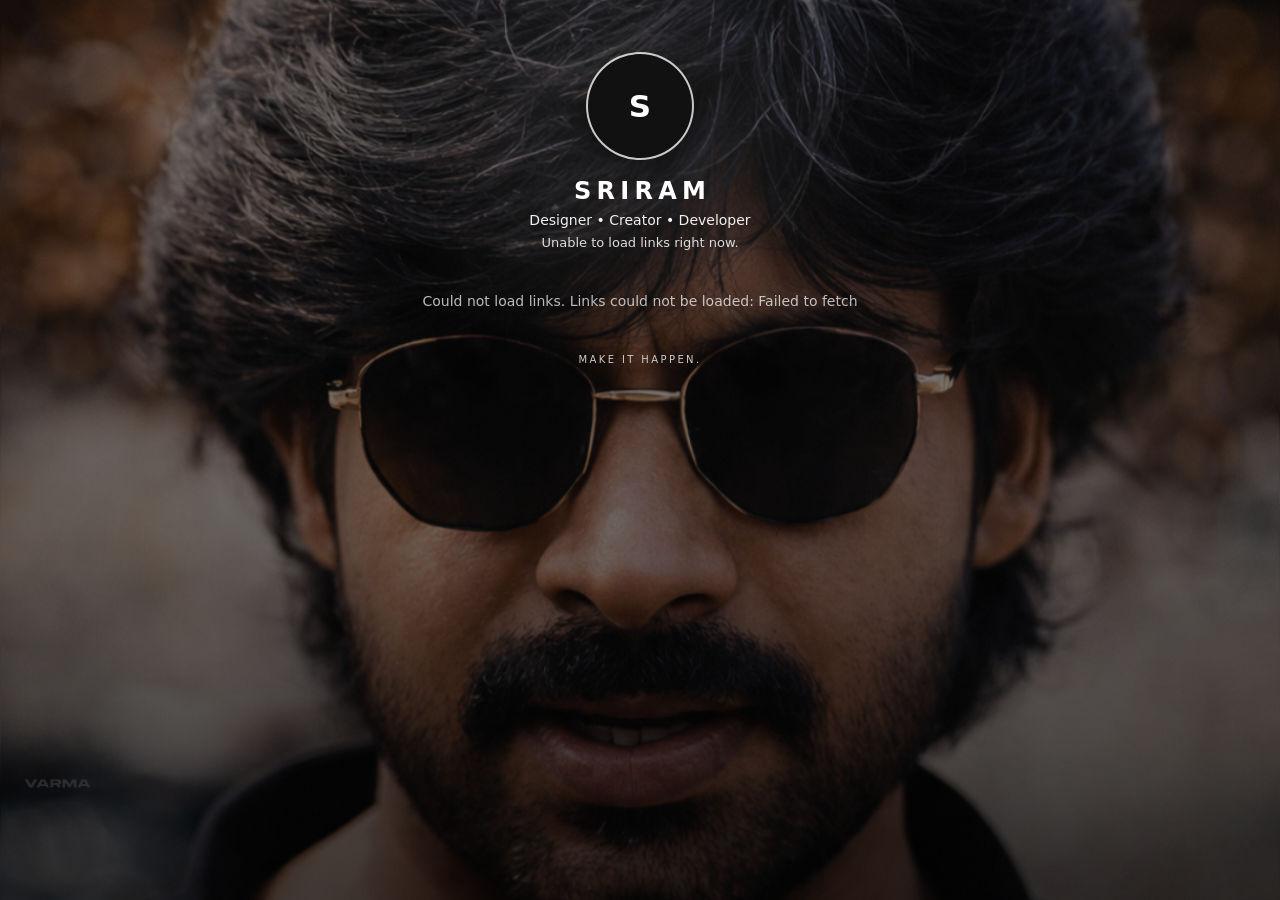
<file: index.html>
<!doctype html><html><head><meta charset="utf-8"><meta name="viewport" content="width=device-width,initial-scale=1"><title>Sriram | Links</title><link rel="stylesheet" href="styles.css?v=1.4"></head><body class="public"><div class="ambient"></div><main class="profile public-loading"><div class="avatar"><div class="avatar-inner" id="avatarInner">S</div></div><h1>SRIRAM</h1><p class="role">Designer • Creator • Developer</p><p class="tagline">Built for a bolder tomorrow.</p><section id="links" class="links"></section><p class="footer">MAKE IT HAPPEN.</p></main><script src="config.js"></script><script src="app.js?v=1.4"></script></body></html>
</file>
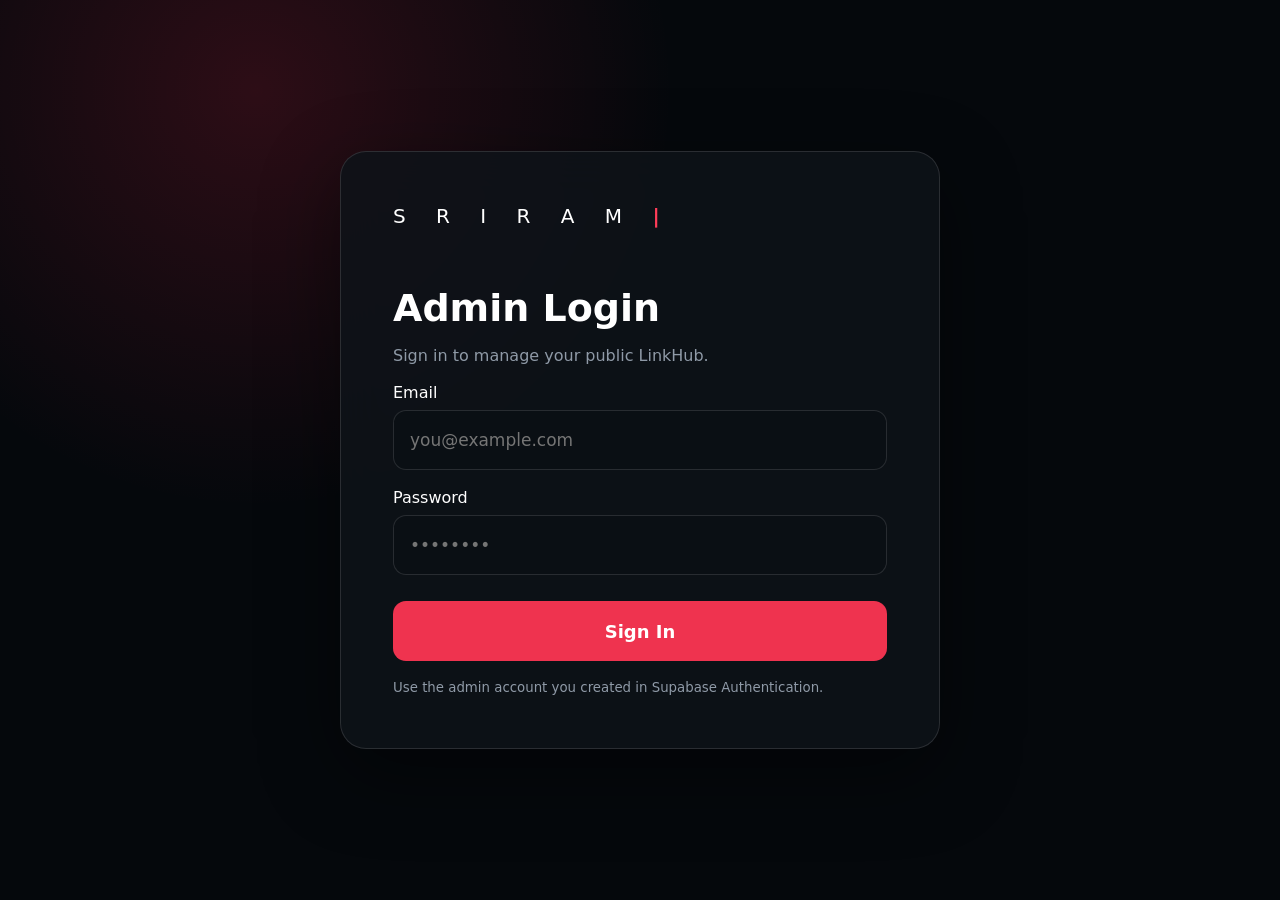
<file: admin.html>
<!doctype html><html><head><meta charset="utf-8"><meta name="viewport" content="width=device-width,initial-scale=1"><title>LinkHub Admin</title><link rel="stylesheet" href="styles.css?v=1.4"></head><body class="admin"><div id="loginGate" class="login-gate"><form id="loginForm" class="login-card"><div class="login-resize-handle" id="loginResizeHandle" aria-hidden="true"></div><div class="brand">S R I R A M <b>|</b></div><h2>Admin Login</h2><p>Sign in to manage your public LinkHub.</p><label>Email<input id="adminEmail" type="email" autocomplete="username" required placeholder="you@example.com"></label><label>Password<input id="adminPassword" type="password" autocomplete="current-password" required placeholder="••••••••"></label><button type="submit">Sign In</button><small id="loginMsg">Use the admin account you created in Supabase Authentication.</small></form></div><div id="adminApp" class="admin-app locked"><aside><div class="brand">S R I R A M <b>|</b></div><button class="nav active" data-tab="dashboard">⌂ Dashboard</button><button class="nav" data-tab="links">↗ Manage Links</button><button class="nav" data-tab="appearance">◈ Appearance</button><button class="nav" data-tab="analytics">⌁ Analytics</button><a class="nav" href="index.html" target="_blank">◉ Preview Site</a><button id="logoutBtn" class="nav">↪ Logout</button></aside><main class="admin-main"><header><div><h2 id="pageTitle">Dashboard</h2><p>Manage your link hub without touching code.</p></div><a class="preview-btn" href="index.html" target="_blank">Preview Site ↗</a></header><section id="dashboard" class="tab show"><div class="stats"><article><small>Total Visits</small><strong id="visits">0</strong></article><article><small>Total Clicks</small><strong id="clicks">0</strong></article><article><small>Click Rate</small><strong id="rate">0%</strong></article><article><small>Active Links</small><strong id="activeLinks">0</strong></article></div><div class="panel"><h3>Link Performance</h3><div id="performance"></div></div></section><section id="linksTab" class="tab"><div class="panel"><div class="panel-head"><div><h3>Manage Links</h3><p>Add, edit, hide or remove links.</p></div><button id="addLink">+ Add New Link</button></div><div id="linkEditor"></div></div></section><section id="appearance" class="tab"><div class="panel"><div class="panel-head"><div><h3>Appearance</h3><p>Changes save to Supabase automatically and appear live.</p></div><span class="autosave-status" id="autosaveStatus">Saved</span></div><div class="appearance-workspace"><div><div class="appearance-grid"><div><label>Display name<input id="displayName"></label><label>Bio<input id="bio"></label><label>Tagline<input id="tagline"></label><label>Profile logo / photo<input id="logoFile" type="file" accept="image/*"></label><button class="secondary" id="removeLogo" type="button">Remove custom logo</button><label>Profile picture size <span id="profileSizeValue">108px</span><input id="profileSize" type="range" min="64" max="160" value="108"></label><label>Background image<input id="bgFile" type="file" accept="image/*"></label><button class="secondary" id="removeBg" type="button">Use default background</button><label>Background darkness <span id="overlayValue"></span><input id="overlay" type="range" min="0" max="90"></label></div><div><h4>Link Tab Theme</h4><p class="hint">Themes style only the link tabs. Your page background and profile area stay unchanged.</p><div class="theme-picker"><button type="button" class="theme-card" data-theme="glass"><i class="theme-demo glass-demo"></i><b>Glassmorphism</b><small>Blurred glass</small></button><button type="button" class="theme-card" data-theme="minimal"><i class="theme-demo minimal-demo"></i><b>Minimal</b><small>Clean & simple</small></button><button type="button" class="theme-card" data-theme="dark"><i class="theme-demo dark-demo"></i><b>Dark</b><small>Deep black</small></button><button type="button" class="theme-card" data-theme="light"><i class="theme-demo light-demo"></i><b>Light</b><small>Soft & bright</small></button><button type="button" class="theme-card" data-theme="transparent"><i class="theme-demo transparent-demo"></i><b>Transparent</b><small>Background first</small></button></div><label>Accent color<input id="accent" type="color" value="#ffffff"></label><label>Button roundness<input id="radius" type="range" min="4" max="32"></label><label class="check-row"><input id="showLinkLogos" type="checkbox" checked> Show logos on link tabs</label><label>Link text alignment<select id="textAlign"><option value="left">Left</option><option value="center">Middle</option><option value="right">Right</option></select></label><label>Subtitle text size <span id="subtitleSizeValue">12px</span><input id="subtitleSize" type="range" min="9" max="20" value="12"></label><label>Subtitle opacity <span id="subtitleOpacityValue">68%</span><input id="subtitleOpacity" type="range" min="10" max="100" value="68"></label></div></div><p class="hint">These settings are stored in Supabase. Your GitHub Pages visitors see the latest saved design automatically.</p></div><div class="live-preview-wrap"><div class="preview-label"><span>Live Preview</span><a href="index.html" target="_blank">Open ↗</a></div><div class="phone-preview"><iframe id="livePreview" src="index.html?preview=1" title="Live preview"></iframe></div></div></div></div></section><section id="analytics" class="tab"><div class="stats"><article><small>Total Visits</small><strong id="aVisits">0</strong></article><article><small>Total Clicks</small><strong id="aClicks">0</strong></article></div><div class="panel"><div class="panel-head analytics-head"><div><h3>Clicks by Link</h3><p>See which destinations your visitors open most.</p></div><label class="range-label">Period<select id="analyticsRange"><option value="today">Today</option><option value="7d">7 Days</option><option value="30d">30 Days</option><option value="all" selected>All Time</option></select></label></div><div id="analyticsRows"></div></div></section></main><dialog id="linkDialog"><form method="dialog" id="linkForm"><h3 id="dialogTitle">Add Link</h3><input type="hidden" id="editId"><label>Title<input id="linkTitle" required></label><label>Subtitle<input id="linkSubtitle"></label><label>URL<input id="linkUrl" type="url" required placeholder="https://"></label><label>Social logo
<select id="linkLogo">
<option value="custom">Custom / Emoji</option><option value="instagram">Instagram</option><option value="youtube">YouTube</option><option value="whatsapp">WhatsApp</option><option value="facebook">Facebook</option><option value="x">X / Twitter</option><option value="linkedin">LinkedIn</option><option value="github">GitHub</option><option value="tiktok">TikTok</option><option value="telegram">Telegram</option><option value="discord">Discord</option><option value="spotify">Spotify</option><option value="snapchat">Snapchat</option><option value="email">Email</option><option value="website">Website</option>
</select></label><div id="logoPreview" class="logo-preview"></div><label id="customIconWrap">Custom icon / Emoji<input id="linkIcon" maxlength="3" placeholder="↗"></label><div class="card-design-fields"><label>Card design<select id="linkCardStyle"><option value="default">Use global theme</option><option value="color">Solid color</option><option value="gradient">Color glow / gradient</option><option value="image">Image background</option></select></label><label id="cardColorWrap">Card color<input id="linkCardColor" type="color" value="#8b1e2d"></label><label id="cardImageWrap">Card background image<input id="linkCardImage" type="file" accept="image/*"><input id="linkCardImageUrl" type="hidden"><small>Upload an image for this link only. It is stored in Supabase.</small></label></div><div class="dialog-actions"><button value="cancel">Cancel</button><button id="saveLink" value="default">Save Link</button></div></form></dialog></div><script src="config.js"></script><script src="app.js?v=1.4"></script></body></html>
</file>
<file: styles.css>
*{box-sizing:border-box}html,body{margin:0;min-height:100%;font-family:Inter,ui-sans-serif,system-ui,-apple-system,Segoe UI,sans-serif;color:#fff;background:#05070a}button,input,select{font:inherit}.public{--overlay:.48;min-height:100vh;background-image:linear-gradient(rgba(0,0,0,var(--overlay)),rgba(0,0,0,calc(var(--overlay) + .12))),var(--bg,url('assets/cinematic-bg.jpg'));background-size:cover;background-position:center;background-attachment:fixed}.ambient{position:fixed;inset:0;pointer-events:none;background:radial-gradient(circle at 50% 12%,rgba(255,255,255,.09),transparent 28%),linear-gradient(180deg,transparent 62%,rgba(0,0,0,.34))}.profile{position:relative;z-index:1;width:min(100% - 32px,520px);margin:auto;padding:52px 0 34px;text-align:center}.avatar{width:var(--profile-size,108px);height:var(--profile-size,108px);border-radius:50%;margin:0 auto 17px;padding:2px;background:rgba(255,255,255,.76);box-shadow:0 10px 36px #0008}.avatar-inner{width:100%;height:100%;border-radius:50%;display:grid;place-items:center;overflow:hidden;background:#111;font-size:31px;font-weight:700}.avatar img{width:100%;height:100%;object-fit:cover}.profile h1{letter-spacing:.22em;margin:0 0 7px;padding-left:.22em;font-size:24px}.role{font-size:14px;margin:0;color:#f1f1f1}.tagline{font-size:13px;color:#ddd;margin:7px 0 25px}.links{display:grid;gap:12px}.link-card{display:grid;grid-template-columns:42px 1fr 24px;align-items:center;text-align:left;text-decoration:none;color:inherit;min-height:68px;padding:10px 14px;border-radius:var(--radius,18px);transition:.18s ease}.link-card:hover{transform:translateY(-2px) scale(1.006)}.link-icon{width:38px;height:38px;border-radius:11px;display:grid;place-items:center;font-size:18px;font-weight:700}.link-copy b{display:block;font-size:15px}.link-copy small{display:block;margin-top:2px;font-size:var(--subtitle-size,12px);opacity:var(--subtitle-opacity,.68)}.arrow{font-size:23px;opacity:.72}.footer{font-size:10px;letter-spacing:.24em;color:#ccc;margin-top:27px}.public[data-theme=glass] .link-card{border:1px solid #ffffff45;background:linear-gradient(120deg,#ffffff24,#ffffff0d);box-shadow:inset 0 1px #ffffff36,0 9px 28px #0003;backdrop-filter:blur(18px);-webkit-backdrop-filter:blur(18px)}.public[data-theme=glass] .link-icon{background:#080a0db8;border:1px solid #ffffff1d}.public[data-theme=minimal] .link-card{background:#f7f7f7;color:#111;border:1px solid #fff;box-shadow:0 5px 20px #0002}.public[data-theme=minimal] .link-icon{background:#e9e9e9}.public[data-theme=dark] .link-card{background:#090909e8;border:1px solid #2c2c2c;box-shadow:0 8px 24px #0005}.public[data-theme=dark] .link-icon{background:#181818}.public[data-theme=light] .link-card{background:#fffffff0;color:#111;border:1px solid #fff;box-shadow:0 8px 28px #0002}.public[data-theme=light] .link-icon{background:#f0f0f0}.public[data-theme=transparent] .link-card{background:#0002;border:1px solid #ffffff75;backdrop-filter:blur(3px)}.public[data-theme=transparent] .link-icon{background:#0004}.public .link-card:hover{border-color:var(--accent,#fff)}
.admin{display:grid;grid-template-columns:240px 1fr;min-height:100vh;background:radial-gradient(circle at 80% 0,#17202a 0,#070b10 38%,#040609 76%)}aside{padding:26px 18px;border-right:1px solid #ffffff12;background:#06090dcc;display:flex;flex-direction:column;gap:8px}.brand{letter-spacing:.35em;padding:8px 12px 28px}.brand b{color:#ff3d59}.nav{display:block;width:100%;text-align:left;border:0;color:#c7ccd4;background:transparent;padding:13px 14px;border-radius:10px;text-decoration:none;cursor:pointer}.nav.active,.nav:hover{color:#fff;background:linear-gradient(90deg,#ff345235,#ff34520b);box-shadow:inset 3px 0 #ff3d59}.admin-main{padding:32px;max-width:1300px;width:100%}.admin-main header{display:flex;justify-content:space-between;align-items:center;margin-bottom:28px}.admin-main h2{font-size:30px;margin:0}.admin-main header p,.panel p{color:#8f99a7}.preview-btn,#addLink,#saveAppearance,.dialog-actions button{background:#f13c58;color:white;border:0;border-radius:10px;padding:11px 15px;text-decoration:none;cursor:pointer}.stats{display:grid;grid-template-columns:repeat(4,1fr);gap:15px}.stats article,.panel{border:1px solid #ffffff14;background:#0c1219cc;border-radius:16px;padding:20px}.stats small{color:#9ca6b4}.stats strong{font-size:31px;display:block;margin-top:9px}.panel{margin-top:18px}.panel h3{margin-top:0}.panel h4{margin:15px 0 10px}.panel-head{display:flex;justify-content:space-between;align-items:center}.tab{display:none}.tab.show{display:block}.perf-row,.editor-row,.analytics-row{display:grid;grid-template-columns:1.4fr 1fr auto;gap:12px;align-items:center;padding:13px 4px;border-bottom:1px solid #ffffff0d}.bar{height:7px;background:#ffffff12;border-radius:10px;overflow:hidden}.bar i{display:block;height:100%;background:#f13c58;border-radius:10px}.editor-row{grid-template-columns:38px 1fr minmax(180px,1.5fr) 90px 120px}.editor-row button,.secondary{background:#141b24;border:1px solid #ffffff17;color:white;border-radius:8px;padding:8px 10px;cursor:pointer}.switch{accent-color:#f13c58}.panel label{display:grid;gap:7px;color:#aab2bd;margin:16px 0}.panel input,#linkDialog input,#linkDialog select{width:100%;padding:12px;border:1px solid #ffffff1a;border-radius:10px;background:#080c12;color:white}.appearance-grid{display:grid;grid-template-columns:minmax(260px,.85fr) minmax(320px,1.15fr);gap:30px}.theme-picker{display:grid;grid-template-columns:repeat(2,minmax(0,1fr));gap:10px}.theme-card{text-align:left;color:#fff;background:#080c12;border:1px solid #ffffff16;border-radius:14px;padding:10px;cursor:pointer}.theme-card.selected{border-color:#ff4963;box-shadow:0 0 0 1px #ff496355}.theme-card b,.theme-card small{display:block}.theme-card small{color:#8f99a7;margin-top:2px}.theme-demo{display:block;height:48px;border-radius:9px;margin-bottom:8px}.glass-demo{background:linear-gradient(120deg,#ffffff2b,#ffffff0c);border:1px solid #ffffff42;backdrop-filter:blur(8px)}.minimal-demo{background:#eee}.dark-demo{background:#050505;border:1px solid #333}.light-demo{background:#fff}.transparent-demo{background:linear-gradient(135deg,#344,#755);border:1px solid #ffffff70}.hint{font-size:12px}.danger{margin-top:20px;border:1px solid #ff4c6266;background:#ff29441a;color:#ff8293;padding:10px 13px;border-radius:9px;cursor:pointer}dialog{border:1px solid #ffffff20;border-radius:18px;background:#0b1017;color:white;width:min(92vw,480px);padding:24px;box-shadow:0 30px 90px #000}dialog::backdrop{background:#000b;backdrop-filter:blur(5px)}#linkForm label{display:grid;gap:6px;margin:13px 0;color:#aeb7c2}.dialog-actions{display:flex;justify-content:flex-end;gap:9px;margin-top:18px}.dialog-actions button:first-child{background:#1b222c}.analytics-row{grid-template-columns:1fr auto}@media(max-width:800px){.admin{display:block}aside{position:static;display:flex;flex-direction:row;overflow:auto;padding:10px;border-right:0;border-bottom:1px solid #ffffff12}.brand{display:none}.nav{width:auto;white-space:nowrap}.admin-main{padding:20px}.admin-main header{align-items:flex-start;gap:12px}.stats{grid-template-columns:1fr 1fr}.editor-row{grid-template-columns:32px 1fr auto}.editor-row .url,.editor-row .status{display:none}.appearance-grid{grid-template-columns:1fr}}@media(max-width:460px){.profile{width:min(100% - 26px,520px);padding-top:34px}.avatar{max-width:140px;max-height:140px}.profile h1{font-size:21px}.link-card{min-height:64px}.stats{grid-template-columns:1fr}.preview-btn{font-size:12px}.admin-main header p{display:none}.theme-picker{grid-template-columns:1fr 1fr}}

/* Live appearance editor */
.appearance-workspace{display:grid;grid-template-columns:minmax(0,1fr) 390px;gap:28px;align-items:start}.appearance-workspace .appearance-grid{grid-template-columns:1fr;gap:12px}.live-preview-wrap{position:sticky;top:24px}.preview-label{display:flex;justify-content:space-between;align-items:center;margin:0 4px 10px;color:#aeb7c2;font-size:13px}.preview-label a{color:#fff;text-decoration:none}.phone-preview{width:100%;max-width:370px;margin:auto;padding:9px;border-radius:34px;background:#030405;border:1px solid #ffffff24;box-shadow:0 24px 70px #0008,inset 0 1px #ffffff14}.phone-preview iframe{display:block;width:100%;height:min(72vh,720px);min-height:560px;border:0;border-radius:26px;background:#05070a}.autosave-status{font-size:12px;color:#8ee8b0;background:#10251a;border:1px solid #285a3a;padding:7px 10px;border-radius:999px}.appearance-workspace .hint{margin-bottom:0}@media(max-width:1050px){.appearance-workspace{grid-template-columns:1fr 340px}}@media(max-width:800px){.appearance-workspace{grid-template-columns:1fr}.live-preview-wrap{position:static}.phone-preview{max-width:390px}.phone-preview iframe{height:680px}}

/* Supabase admin login + branded social icons */
.login-gate{min-height:100vh;width:100%;display:flex;align-items:center;justify-content:center;padding:32px;box-sizing:border-box;background:radial-gradient(circle at 20% 10%,rgba(255,40,75,.16),transparent 32%),#05080c}.login-card{position:relative;width:600px;min-width:420px;max-width:min(900px,calc(100vw - 64px));padding:52px;border:1px solid rgba(255,255,255,.12);border-radius:26px;background:rgba(14,19,25,.86);backdrop-filter:blur(22px);box-shadow:0 25px 80px rgba(0,0,0,.45)}.login-card .brand{font-size:20px;letter-spacing:12px;margin-bottom:58px;padding:0}.login-card h2{font-size:38px;margin:0 0 12px}.login-card>p,.login-card small{color:#8f9aa7}.login-card label{display:grid;gap:8px;margin:18px 0}.login-card input{width:100%;padding:14px 16px;min-height:60px;border-radius:13px;border:1px solid rgba(255,255,255,.12);background:#0a0f14;color:white;font-size:17px}.login-card button{width:100%;min-height:60px;margin:8px 0 16px;padding:14px;border:0;border-radius:13px;background:#ef334f;color:white;font-weight:800;font-size:18px}.admin-app.locked{display:none}.admin-app.unlocked{display:contents}.login-resize-handle{position:absolute;top:22px;right:-7px;bottom:22px;width:14px;cursor:ew-resize;border-radius:999px}.login-resize-handle:hover,.login-resize-handle.dragging{background:rgba(239,51,79,.28);box-shadow:0 0 18px rgba(239,51,79,.42)}#logoutBtn{margin-top:auto;color:#ff9aaa}.brand-logo,.logo-glyph{width:34px;height:34px;border-radius:9px;display:inline-grid;place-items:center;font-weight:800;font-size:14px;color:#fff;vertical-align:middle}.brand-instagram{background:linear-gradient(135deg,#6a36d9,#d62b7f,#ff8a2b)}.brand-youtube{background:#ff0033}.brand-whatsapp{background:#20b85a}.brand-facebook{background:#1877f2}.brand-x{background:#050505;border:1px solid #ffffff33}.brand-linkedin{background:#0a66c2}.brand-github{background:#171b21}.brand-tiktok{background:#090909;border:1px solid #25f4ee}.brand-telegram{background:#229ed9}.brand-discord{background:#5865f2}.brand-spotify{background:#1db954}.brand-snapchat{background:#fffc00;color:#111}.brand-email{background:#4b5563}.brand-website{background:#2563eb}.link-icon .brand-logo,.link-icon .logo-glyph{width:38px;height:38px;border-radius:11px}.analytics-head{gap:18px}.range-label{display:flex!important;align-items:center;gap:10px!important;margin:0!important}.range-label select{padding:9px 12px;border:1px solid #ffffff1a;border-radius:10px;background:#080c12;color:#fff}.analytics-link-row{padding:15px 2px;border-bottom:1px solid #ffffff0d}.analytics-link-top{display:flex;justify-content:space-between;gap:18px}.analytics-bar{height:8px;margin-top:11px;background:#ffffff12;border-radius:999px;overflow:hidden}.analytics-bar i{display:block;height:100%;background:#f13c58}.autosave-status{font-size:12px;color:#8ee8b0;background:#10251a;border:1px solid #285a3a;padding:7px 10px;border-radius:999px}@media(max-width:800px){.login-gate{padding:18px}.login-card{width:min(100%,520px);min-width:0;max-width:100%;padding:34px 26px}.login-resize-handle{display:none}#logoutBtn{margin-top:0}}

/* v11.1: keep the login gate independent of the dashboard grid. */
.admin > .login-gate{
  position:fixed;
  inset:0;
  z-index:10000;
  width:100vw;
  min-height:100vh;
  display:flex;
  align-items:center;
  justify-content:center;
  padding:clamp(18px,4vw,48px);
  overflow:auto;
}
.admin > .login-gate .login-card{
  flex:0 0 auto;
  margin:auto;
  width:min(600px,calc(100vw - 64px));
  max-width:min(900px,calc(100vw - 40px));
}
@media(max-width:800px){
  .admin > .login-gate{padding:18px}
  .admin > .login-gate .login-card{width:min(100%,520px);max-width:100%;min-width:0;margin:auto}
}
.public-empty{padding:18px;color:rgba(255,255,255,.72);text-align:center;font-size:14px}

/* v11.5 appearance controls */
.public[data-align=left] .link-copy{text-align:left}.public[data-align=center] .link-copy{text-align:center}.public[data-align=right] .link-copy{text-align:right}.public[data-show-icons=false] .link-card{grid-template-columns:1fr 24px}.public[data-show-icons=false] .link-icon{display:none}.avatar img{display:block;width:100%;height:100%;object-fit:cover;object-position:center}.check-row{display:flex!important;grid-template-columns:none!important;align-items:center;gap:10px!important}.check-row input{width:auto!important;accent-color:#f13c58}.panel select{width:100%;padding:12px;border:1px solid #ffffff1a;border-radius:10px;background:#080c12;color:white}


/* ========================================
   PUBLIC PAGE - PREVENT STARTUP FLASH
======================================== */
.profile.public-loading {
    opacity: 0;
    visibility: hidden;
}

.profile.public-ready {
    opacity: 1;
    visibility: visible;
}

body.public .profile {
    transition: opacity 0.3s ease;
}

/* ========================================
   LINK PREVIEW - DESKTOP HOVER + MOBILE TAP
======================================== */
.link-item{position:relative;display:grid}
.link-item .link-card{position:relative;z-index:2}
.link-hover-preview{
    position:relative;z-index:1;display:flex;align-items:center;justify-content:space-between;gap:14px;
    max-height:0;margin:0 10px;padding:0 15px;overflow:hidden;opacity:0;transform:translateY(-12px);
    border-radius:0 0 calc(var(--radius,18px) - 4px) calc(var(--radius,18px) - 4px);
    font-size:11px;text-align:left;transition:max-height .28s ease,padding .28s ease,opacity .2s ease,transform .28s ease
}
.link-item:hover .link-hover-preview,.link-item:focus-within .link-hover-preview{
    max-height:72px;padding:12px 15px 10px;opacity:1;transform:translateY(-4px)
}
.link-item:hover .link-card{transform:translateY(-2px) scale(1.006)}
.preview-info{min-width:0;display:grid;gap:3px}
.preview-label{overflow:hidden;text-overflow:ellipsis;white-space:nowrap;opacity:.78}
.preview-domain{overflow:hidden;text-overflow:ellipsis;white-space:nowrap;font-weight:700;opacity:.92}
.preview-open{flex:0 0 auto;white-space:nowrap;text-decoration:none;color:inherit;font-weight:800;border:1px solid currentColor;border-radius:999px;padding:7px 10px;opacity:.92}
.preview-open:hover{opacity:1;transform:translateY(-1px)}
.preview-open b{margin-left:3px;font-size:12px}
.public[data-theme=glass] .link-hover-preview{color:#fff;background:linear-gradient(120deg,rgba(255,255,255,.16),rgba(255,255,255,.07));border:1px solid rgba(255,255,255,.20);border-top:0;box-shadow:0 10px 24px rgba(0,0,0,.20);backdrop-filter:blur(18px);-webkit-backdrop-filter:blur(18px)}
.public[data-theme=minimal] .link-hover-preview{color:#111;background:rgba(247,247,247,.96);border:1px solid rgba(255,255,255,.9);border-top:0;box-shadow:0 8px 18px rgba(0,0,0,.10)}
.public[data-theme=dark] .link-hover-preview{color:#fff;background:rgba(9,9,9,.94);border:1px solid #2c2c2c;border-top:0;box-shadow:0 9px 20px rgba(0,0,0,.35)}
.public[data-theme=light] .link-hover-preview{color:#111;background:rgba(255,255,255,.96);border:1px solid rgba(255,255,255,.95);border-top:0;box-shadow:0 8px 18px rgba(0,0,0,.10)}
.public[data-theme=transparent] .link-hover-preview{color:#fff;background:rgba(0,0,0,.18);border:1px solid rgba(255,255,255,.35);border-top:0;backdrop-filter:blur(7px);-webkit-backdrop-filter:blur(7px)}

.sort-controls{display:flex;gap:4px}
.editor-row .sort-controls button{padding:6px 8px;line-height:1;font-size:15px}
.editor-row .sort-controls button:disabled{opacity:.25;cursor:not-allowed}

@media (hover:none), (max-width:700px){
    .link-item:hover .link-hover-preview,.link-item:focus-within .link-hover-preview{max-height:0;padding:0 15px;opacity:0;transform:translateY(-12px)}
    .link-item.mobile-open .link-hover-preview{max-height:80px;padding:12px 13px 10px;opacity:1;transform:translateY(-4px)}
    .link-item.mobile-open .link-card{transform:translateY(-2px)}
    .preview-open{padding:8px 10px}
}


/* v1.4 — per-link card designs */
.public .link-card[data-card-style="color"]{background:var(--card-color,#8b1e2d)!important;color:#fff!important;border-color:rgba(255,255,255,.24)!important;box-shadow:0 10px 28px rgba(0,0,0,.28)!important;backdrop-filter:none!important;-webkit-backdrop-filter:none!important}
.public .link-card[data-card-style="gradient"]{background:linear-gradient(135deg,var(--card-color,#8b1e2d),color-mix(in srgb,var(--card-color,#8b1e2d) 38%,#050505))!important;color:#fff!important;border-color:rgba(255,255,255,.28)!important;box-shadow:0 12px 32px color-mix(in srgb,var(--card-color,#8b1e2d) 28%,transparent)!important}
.public .link-card[data-card-style="image"]{background-image:linear-gradient(rgba(0,0,0,.48),rgba(0,0,0,.58)),var(--card-image)!important;background-size:cover!important;background-position:center!important;color:#fff!important;border-color:rgba(255,255,255,.30)!important;box-shadow:0 12px 32px rgba(0,0,0,.30)!important;min-height:76px}
.public .link-card[data-card-style="image"] .link-icon{background:rgba(0,0,0,.38)!important;backdrop-filter:blur(7px)}
.card-design-fields{border-top:1px solid #ffffff14;margin-top:16px;padding-top:5px}.card-design-fields small{color:#8994a3;line-height:1.45}#linkCardColor{height:46px;padding:4px!important;cursor:pointer}#linkCardImage{padding:9px!important}
</file>
